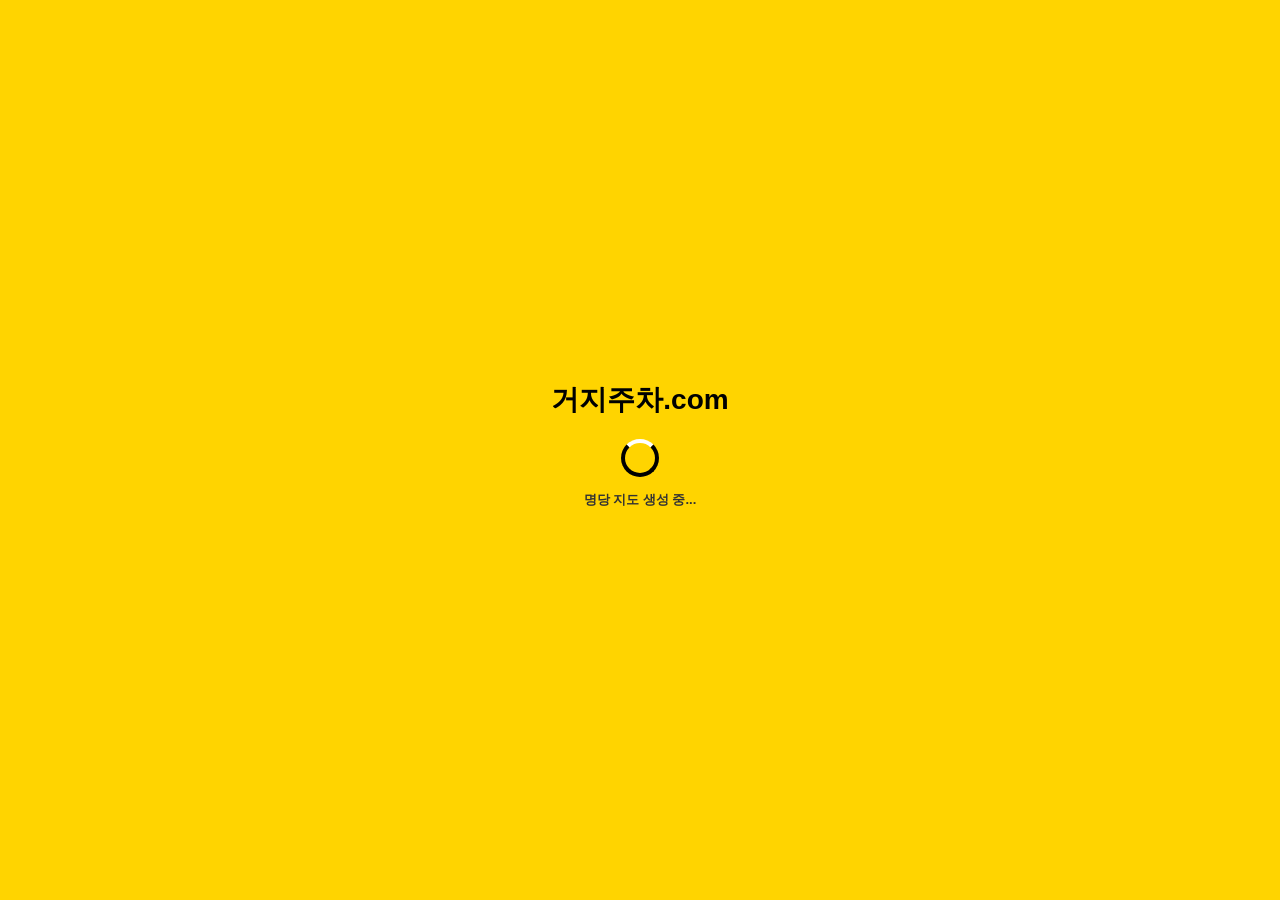
<file: index.html>
<!DOCTYPE html>
<html lang="ko">
<head>
    <meta charset="UTF-8">
    <meta name="viewport" content="width=device-width, initial-scale=1.0, maximum-scale=1.0, user-scalable=no">
    <meta name="naver-site-verification" content="2909e8aab4ebd81dffad761898bcf9954d5b78a1" />
    <meta name="description" content="주차비 0원에 도전하는 운전자를 위한 지도 기반 서비스로 전국 무료 및 저렴한 공영 주차장 정보를 실시간으로 공유합니다.">
    <meta property="og:locale" content="ko_KR">
    <meta property="og:type" content="website"> 
    <meta property="og:site_name" content="거지주차">
    <meta property="og:title" content="거지주차: 주머니 얄팍한 운전자를 위한 알짜 주차 정보">
    <meta property="og:description" content="세상에서 가장 아까운 주차비를 아끼는 비결!">
    <meta property="og:image" content="https://xn--v69aj55c1qa70f.com/poorparking.jpg">
    <meta property="og:url" content="https://xn--v69aj55c1qa70f.com/">
    <title>거지주차</title>
    <!-- [수정 2026-05-18] 파비콘 교체 — 인라인 SVG → /favicon.ico (네이버 검색 결과 노출용).
         네이버/구글 봇은 도메인 루트의 /favicon.ico를 우선 탐지하므로 절대 경로로 명시.
         legacy 브라우저 호환을 위해 'shortcut icon'도 함께 선언.
         캐시 갱신 유도를 위해 ?v=2026-05-18 쿼리스트링 부착(파비콘은 캐시가 매우 끈질김). -->
    <link rel="icon" type="image/x-icon" href="/favicon.ico?v=2026-05-18">
    <link rel="shortcut icon" type="image/x-icon" href="/favicon.ico?v=2026-05-18">
    <link rel="apple-touch-icon" href="/favicon.ico?v=2026-05-18">
    <link rel="stylesheet" href="style.css">
    <!-- [수정 2026-04-25] panorama 서브모듈 추가 — 미니맵에서 거리뷰 폴백을 띄우기 위해 필요 -->
    <script src="https://openapi.map.naver.com/openapi/v3/maps.js?ncpKeyId=0j4jrp2z8y&submodules=geocoder,panorama"></script>
</head>
<body style="background-color: #FFD400; margin: 0; padding: 0;">

    <!-- [수정] saving-modal: 인라인 display:flex 제거 → toggleLoading()이 hidden 클래스로만 제어 -->
    <div id="saving-modal" class="hidden" style="position:fixed; top:0; left:0; width:100%; height:100%; background:rgba(0,0,0,0.8); z-index:9999; flex-direction:column; align-items:center; justify-content:center; color:#fff;">
        <div class="loader"></div>
        <p id="loading-msg" style="margin-top:20px; font-weight:bold; font-size:18px;">데이터 처리 중...</p>
    </div>

    <div id="loading-screen">
        <div class="loader-content">
            <h1>거지주차.com</h1>
            <div class="loader"></div>
            <p>내 주변 명당 찾는 중...</p>
        </div>
    </div>

    <div id="board-page" class="hidden">
        <div class="board-container">
            <div class="board-header">
                <h2>💬 수다방</h2>
                <button onclick="closeBoard()" class="back-btn">← 지도로 돌아가기</button>
            </div>
            <div id="board-content"></div>
            <button id="write-btn" onclick="showWriteForm()">+ 글쓰기</button>
        </div>
    </div>

    <!-- [신규 - 단계 3] 랭킹 페이지 -->
    <div id="ranking-page" class="hidden">
        <div class="ranking-container">
            <div class="ranking-header">
                <h2>🏆 랭킹</h2>
                <button onclick="closeRanking()" class="back-btn">← 지도로 돌아가기</button>
            </div>
            <div id="ranking-content"></div>
        </div>
    </div>

    <div id="header-bar">
        <h1>거지주차.com</h1>
        <div class="by-line">by 쌍칼(alfiejeong@gmail.com)</div>
    </div>

    <div id="map"></div>

    <!-- [신규 2026-04-20] 좌측 상단 위젯 — 현재 위치 기준 가까운 주차 5곳 -->
    <div id="nearby-widget" class="map-widget map-widget-left-top hidden">
        <div class="map-widget-header" onclick="toggleWidget('nearby-widget')">
            <span>📍 가까운 주차</span>
            <span class="map-widget-chevron">▾</span>
        </div>
        <div id="nearby-list" class="map-widget-body"></div>
    </div>

    <!-- [재배치 2026-04-20] 좌측 하단으로 이동 — 최근 수다방 5개 (우측은 광고 영역으로 할당) -->
    <div id="recent-board-widget" class="map-widget map-widget-left-bottom hidden">
        <div class="map-widget-header" onclick="toggleWidget('recent-board-widget')">
            <span>💬 최근 수다</span>
            <span class="map-widget-chevron">▾</span>
        </div>
        <div id="recent-board-list" class="map-widget-body"></div>
    </div>

    <!-- [신규 2026-04-21] 우측 상단 마커 범례 — 노란=제보, 파란=서울시. 광고 위젯을 아래로 밀어냄. -->
    <div id="legend-widget" class="map-widget map-widget-right-top hidden">
        <div class="map-widget-header" onclick="toggleWidget('legend-widget')">
            <span>🗺️ 마커 안내</span>
            <span class="map-widget-chevron">▾</span>
        </div>
        <div class="map-widget-body legend-body">
            <div class="legend-row">
                <div class="legend-swatch legend-swatch-user">
                    <span class="legend-swatch-text">주차</span>
                </div>
                <div class="legend-text">이용자 제보</div>
            </div>
            <div class="legend-row">
                <div class="legend-swatch legend-swatch-seoul">
                    <span class="legend-swatch-text">주차</span>
                </div>
                <div class="legend-text">서울시 데이터</div>
            </div>
        </div>
    </div>

    <!-- [신규 2026-04-20] 우측 광고 영역 — 애드센스 투입 전 환영 문구 플레이스홀더 -->
    <div id="ad-widget" class="map-widget map-widget-right hidden ad-slot">
        <div class="map-widget-header ad-header" onclick="toggleWidget('ad-widget')">
            <span>✨ 안내</span>
            <span class="map-widget-chevron">▾</span>
        </div>
        <div class="map-widget-body ad-body">
            <div class="ad-placeholder">
                <div class="ad-welcome-title">거지주차에 오신 것을<br>환영합니다</div>
                <div class="ad-welcome-sub">오늘도 안전운전<br>짠내운전 🚗💨</div>
                <div class="ad-placeholder-tag">Ad</div>
            </div>
        </div>
    </div>

    <div id="floating-menu">
        <button onclick="moveToMyLoc()" class="f-btn">📍 내위치</button>
        <button onclick="openModal()" class="f-btn primary">📢 제보하기</button>
        <button id="board-toggle-btn" onclick="openBoard()" class="f-btn">💬 수다방</button>
        <button onclick="openRanking()" class="f-btn">🏆 랭킹</button>
    </div>

    <div id="modal" class="hidden">
        <div class="modal-content">
            <h3>📍 주차 명당 제보</h3>
            <p id="addr-text">지도를 클릭해 위치를 잡으세요</p>
            <div style="display: flex; gap: 5px; margin-bottom: 8px;">
                <input type="text" id="nick" placeholder="닉네임" style="flex: 1.5;">
                <input type="password" id="p-pw" placeholder="비번(고정)" style="flex: 1;">
            </div>
            <input type="text" id="pname" placeholder="장소명">
            <select id="ptype">
                <option value="상시 무료">상시 무료</option>
                <option value="밤샘 무료(야간)">밤샘 무료(야간)</option>
                <option value="주말·공휴일 무료">주말·공휴일 무료</option>
                <option value="조건부 무료">조건부 무료</option>
                <option value="회차 무료">회차 무료</option>
            </select>
            <textarea id="pdesc" placeholder="상세내용(주차 꿀팁 등)을 입력하세요"></textarea>
            <!-- [신규 2026-04-20] 주차장 사진 업로드 (파일 또는 URL). 없으면 기본 'P' 이미지가 자동 적용됨 -->
            <input type="file" id="p-file" accept="image/*">
            <input type="text" id="p-img-url" placeholder="또는 이미지 URL (선택)">
            <div style="font-size:11px; color:#888; margin:-2px 0 8px;">※ 파일이 있으면 URL은 무시됩니다. 사진이 없으면 기본 이미지가 표시돼요.</div>
            <div class="modal-btns">
                <button onclick="submitReport()" class="btn-save">정보 저장</button>
                <button onclick="closeModal()" class="btn-cancel">닫기</button>
            </div>
        </div>
    </div>

    <!-- [신규 2026-04-20] 첫 진입 공지 모달 — 하루 한 번만 표시 (localStorage) -->
    <!-- [수정 2026-04-25] 콘텐츠는 서버(notices 시트)에서 동적 로드. 운영자(쌍칼)가 sky.html에서 등록/삭제. -->
    <div id="notice-modal" class="hidden">
        <div class="notice-content">
            <div class="notice-header">
                <h3 id="notice-modal-title">🚗 거지주차 공지</h3>
            </div>
            <div class="notice-body" id="notice-modal-body">
                <!-- 동적 로드: script.js의 renderNoticesModal()이 채움 -->
                <p style="color:#999; text-align:center;">공지를 불러오는 중...</p>
            </div>
            <div class="notice-footer">
                <label class="notice-dismiss-label">
                    <input type="checkbox" id="notice-dismiss-today">
                    <span>오늘은 더 이상 보지 말기</span>
                </label>
                <button onclick="closeNotice()" class="notice-close-btn">닫기</button>
            </div>
        </div>
    </div>

    <!-- [신규 2026-04-20] 모바일 전용 하단 와이드 안내 배너 — PC에서는 CSS로 숨김 (사이드 #ad-widget이 담당)
         [수정 2026-04-20] 'Ad' 태그 제거 — 현재는 안내 문구만 표시 -->
    <div id="mobile-ad-banner">
        <div class="mab-text">
            <div class="mab-title">✨ 거지주차에 오신 것을 환영합니다</div>
            <div class="mab-sub">오늘도 안전운전 · 짠내운전 🚗💨</div>
        </div>
    </div>

    <!-- [제거 2026-04-25] 방문자 수 위젯을 sky.html(어드민)로 이전.
         메인 화면에서는 더 이상 표시하지 않으며, +1 집계만 백그라운드로 유지된다. -->

    <script src="script.js"></script>
</body>
</html>
</file>
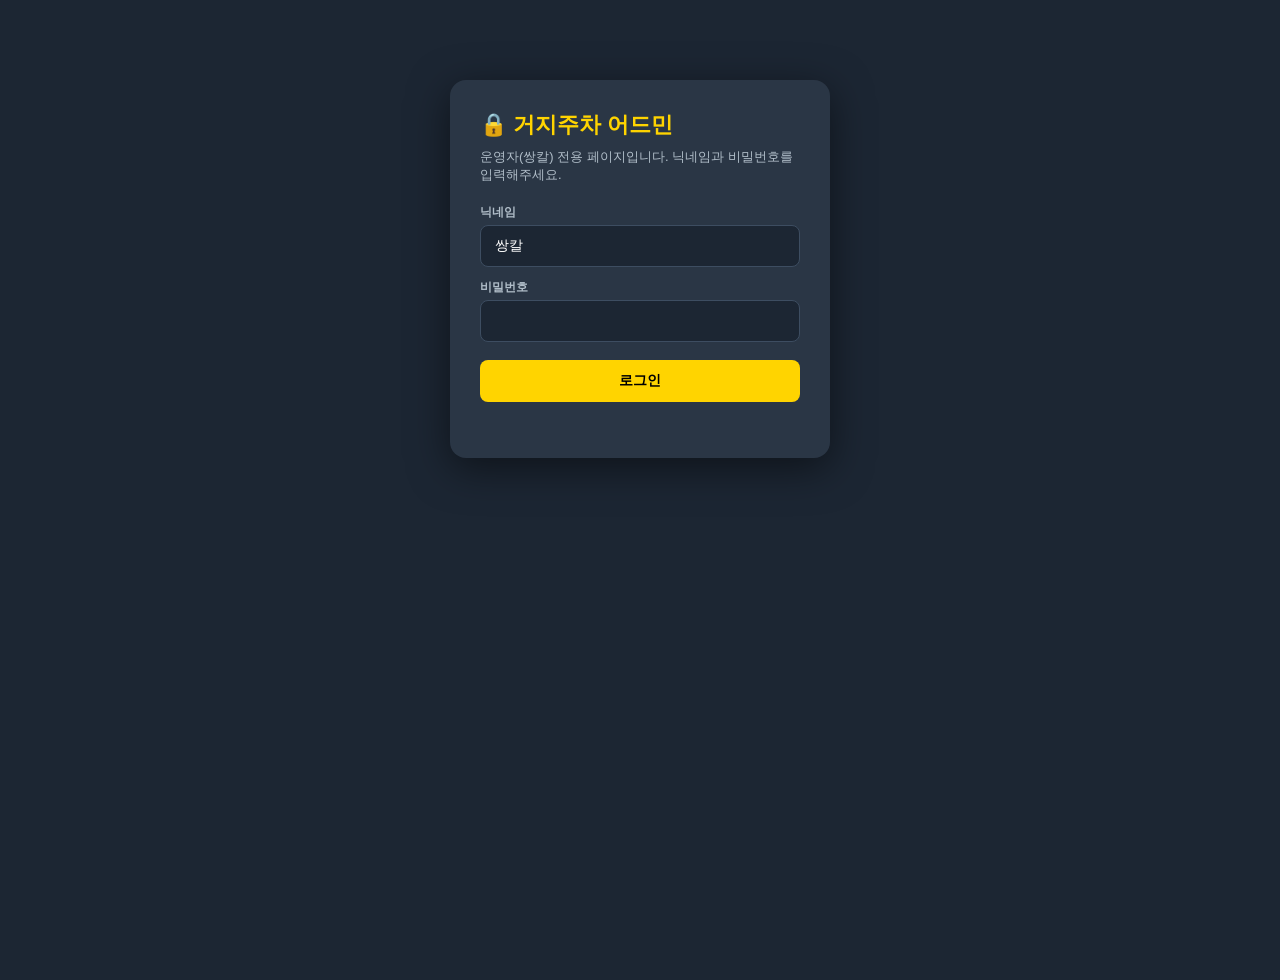
<file: sky.html>
<!DOCTYPE html>
<html lang="ko">
<head>
    <meta charset="UTF-8">
    <meta name="viewport" content="width=device-width, initial-scale=1.0">
    <meta name="robots" content="noindex, nofollow">
    <title>거지주차 · 운영자 어드민</title>
    <style>
        * { box-sizing: border-box; }
        body {
            margin: 0; padding: 0;
            font-family: 'Apple SD Gothic Neo', 'Malgun Gothic', sans-serif;
            background: #1c2633; color: #f5f5f5; min-height: 100vh;
        }
        header {
            background: #FFD400; color: #000; padding: 18px 24px;
            display: flex; justify-content: space-between; align-items: center;
            box-shadow: 0 2px 10px rgba(0,0,0,0.4);
        }
        header h1 { margin: 0; font-size: 20px; font-weight: 900; }
        header .who { font-size: 12px; font-weight: bold; }
        header .logout {
            background: #1c2633; color: #FFD400;
            border: 0; padding: 6px 14px; border-radius: 8px;
            font-weight: bold; cursor: pointer; font-size: 12px;
        }

        main { max-width: 800px; margin: 30px auto; padding: 0 20px; }

        /* ----- 로그인 ----- */
        #login-screen {
            max-width: 380px; margin: 80px auto; padding: 30px;
            background: #2a3645; border-radius: 16px;
            box-shadow: 0 10px 40px rgba(0,0,0,0.5);
        }
        #login-screen h2 { margin: 0 0 8px; font-size: 22px; color: #FFD400; }
        #login-screen p { margin: 0 0 20px; font-size: 13px; color: #b0bdc8; }
        #login-screen label { display: block; font-size: 12px; color: #b0bdc8; margin: 12px 0 4px; font-weight: bold; }
        #login-screen input {
            width: 100%; padding: 12px 14px; font-size: 14px;
            border: 1px solid #3d4d61; background: #1c2633; color: #fff;
            border-radius: 8px; outline: none;
        }
        #login-screen input:focus { border-color: #FFD400; }
        #login-screen button {
            width: 100%; margin-top: 18px; padding: 12px;
            background: #FFD400; color: #000; border: 0; border-radius: 8px;
            font-weight: 900; font-size: 14px; cursor: pointer;
        }
        #login-error { color: #ff6b6b; font-size: 12px; margin-top: 10px; min-height: 16px; }

        /* ----- 어드민 본문 ----- */
        .panel {
            background: #2a3645; border-radius: 16px; padding: 22px;
            margin-bottom: 22px; box-shadow: 0 6px 20px rgba(0,0,0,0.3);
        }
        .panel h2 { margin: 0 0 14px; font-size: 17px; color: #FFD400; }
        .panel .subtitle { margin: -8px 0 18px; font-size: 12px; color: #94a3b8; }

        label.field { display: block; font-size: 12px; color: #b0bdc8; margin: 10px 0 4px; font-weight: bold; }
        input.field, textarea.field {
            width: 100%; padding: 10px 12px;
            border: 1px solid #3d4d61; background: #1c2633; color: #fff;
            border-radius: 8px; font-family: inherit; font-size: 14px; outline: none;
        }
        textarea.field { min-height: 120px; resize: vertical; line-height: 1.6; }
        input.field:focus, textarea.field:focus { border-color: #FFD400; }

        button.primary {
            background: #FFD400; color: #000;
            padding: 11px 22px; border: 0; border-radius: 8px;
            font-weight: 900; cursor: pointer; margin-top: 12px;
        }
        button.danger {
            background: #ff5252; color: #fff;
            padding: 6px 14px; border: 0; border-radius: 6px;
            font-size: 12px; font-weight: bold; cursor: pointer;
        }
        button.toggle {
            background: #3d4d61; color: #fff;
            padding: 6px 14px; border: 0; border-radius: 6px;
            font-size: 12px; font-weight: bold; cursor: pointer; margin-right: 6px;
        }
        button.toggle.on { background: #4caf50; }
        button.toggle.off { background: #757575; }

        .notice-row {
            background: #1c2633; border: 1px solid #3d4d61;
            padding: 14px; border-radius: 10px; margin-bottom: 10px;
        }
        .notice-row.inactive { opacity: 0.55; }
        .notice-row .nr-head {
            display: flex; justify-content: space-between; align-items: center;
            gap: 10px; flex-wrap: wrap; margin-bottom: 6px;
        }
        .notice-row h3 { margin: 0; font-size: 14px; color: #fff; }
        .notice-row .nr-meta { font-size: 11px; color: #94a3b8; margin-bottom: 8px; }
        .notice-row .nr-body { font-size: 13px; color: #d0d8e2; white-space: pre-wrap; line-height: 1.6; }
        .notice-row .nr-actions { display: flex; gap: 6px; flex-shrink: 0; }

        .empty { color: #94a3b8; text-align: center; padding: 30px 0; font-size: 13px; }

        /* [신규 2026-04-25] 방문자 통계 카드 */
        .visitor-stat-grid {
            display: grid; grid-template-columns: 1fr 1fr; gap: 14px;
        }
        .visitor-stat-card {
            background: #1c2633; border: 1px solid #3d4d61;
            border-radius: 12px; padding: 18px 14px; text-align: center;
        }
        .visitor-stat-card .vs-label {
            font-size: 11px; color: #94a3b8; font-weight: bold;
            letter-spacing: 0.5px; margin-bottom: 6px;
        }
        .visitor-stat-card .vs-num {
            font-size: 28px; color: #FFD400; font-weight: 900;
            font-variant-numeric: tabular-nums;
        }

        #toast {
            position: fixed; top: 80px; right: 24px;
            background: #1c2633; color: #FFD400; border: 1px solid #FFD400;
            padding: 12px 18px; border-radius: 10px;
            font-weight: bold; font-size: 13px;
            opacity: 0; transition: opacity 0.3s; pointer-events: none;
            z-index: 999;
        }
        #toast.show { opacity: 1; }
        #toast.error { color: #ff6b6b; border-color: #ff6b6b; }

        .hidden { display: none !important; }

        @media (max-width: 600px) {
            header { padding: 14px 16px; }
            header h1 { font-size: 16px; }
            main { padding: 0 14px; margin-top: 18px; }
            .panel { padding: 16px; }
            #login-screen { margin: 40px 16px; padding: 22px; }
        }
    </style>
</head>
<body>

<!-- 로그인 화면 -->
<div id="login-screen">
    <h2>🔒 거지주차 어드민</h2>
    <p>운영자(쌍칼) 전용 페이지입니다. 닉네임과 비밀번호를 입력해주세요.</p>
    <label>닉네임</label>
    <input type="text" id="login-nick" autocomplete="username" value="쌍칼">
    <label>비밀번호</label>
    <input type="password" id="login-pw" autocomplete="current-password">
    <button onclick="adminLogin()">로그인</button>
    <div id="login-error"></div>
</div>

<!-- 어드민 본문 -->
<div id="admin-screen" class="hidden">
    <header>
        <h1>거지주차 어드민</h1>
        <div>
            <span class="who" id="who-label"></span>
            <button class="logout" onclick="adminLogout()">로그아웃</button>
        </div>
    </header>
    <main>
        <div class="panel">
            <h2>📢 공지사항 등록</h2>
            <p class="subtitle">활성 공지는 사이트 첫 진입 시 모달로 노출됩니다 (사용자가 "오늘 보지 않기" 체크 가능).</p>
            <label class="field">제목</label>
            <input type="text" id="new-notice-title" class="field" placeholder="예: 5월 1일 시스템 점검 안내">
            <label class="field">본문</label>
            <textarea id="new-notice-content" class="field" placeholder="공지 내용을 입력하세요. 줄바꿈은 그대로 유지됩니다."></textarea>
            <button class="primary" onclick="addNotice()">공지 등록</button>
        </div>

        <div class="panel">
            <h2>📋 등록된 공지</h2>
            <p class="subtitle">활성 토글로 노출 여부를 즉시 변경할 수 있어요. 삭제는 영구 삭제입니다.</p>
            <div id="notice-list">
                <div class="empty">공지를 불러오는 중...</div>
            </div>
        </div>

        <!-- [신규 2026-04-25] 방문자 통계 패널 — 메인 화면에서 빼고 여기로 이전 -->
        <div class="panel">
            <h2>👣 방문자 통계</h2>
            <p class="subtitle">실시간 누적 집계입니다. 사용자별 중복 방문은 세션당 1회만 카운트됩니다.</p>
            <div class="visitor-stat-grid">
                <div class="visitor-stat-card">
                    <div class="vs-label">오늘 (TODAY)</div>
                    <div class="vs-num" id="vs-today">—</div>
                </div>
                <div class="visitor-stat-card">
                    <div class="vs-label">전체 누적</div>
                    <div class="vs-num" id="vs-total">—</div>
                </div>
            </div>
            <button class="primary" onclick="refreshVisitorStats()" style="margin-top:14px;">새로고침</button>
            <div id="vs-error" style="color:#ff6b6b; font-size:12px; margin-top:8px; min-height:14px;"></div>
        </div>
    </main>
</div>

<div id="toast"></div>

<script>
const SCRIPT_URL = "https://script.google.com/macros/s/AKfycbylAJsosBTabreDxZx7FatAJh4ly48aM312uNfj22D9p66ELdCzUozlRyl1xy0P4RcU/exec";

// 운영자 닉네임 (서버측과 동일해야 함)
const OPERATOR_NICK = "쌍칼";

// 세션 메모리에만 저장 (탭 닫으면 자동 로그아웃)
let adminUser = "";
let adminPw = "";

function showToast(msg, isError) {
    const t = document.getElementById('toast');
    t.innerText = msg;
    t.className = 'show' + (isError ? ' error' : '');
    setTimeout(() => { t.className = ''; }, 2200);
}

function escapeHtml(s) {
    return String(s || '')
        .replace(/&/g, '&amp;').replace(/</g, '&lt;').replace(/>/g, '&gt;')
        .replace(/"/g, '&quot;').replace(/'/g, '&#39;');
}

async function adminLogin() {
    const nick = document.getElementById('login-nick').value.trim();
    const pw = document.getElementById('login-pw').value;
    const errEl = document.getElementById('login-error');
    errEl.innerText = '';

    if (nick !== OPERATOR_NICK) {
        errEl.innerText = "운영자(쌍칼) 계정만 로그인할 수 있습니다.";
        return;
    }
    if (!pw) {
        errEl.innerText = "비밀번호를 입력해주세요.";
        return;
    }

    // 권한 검증 — get_all_notices를 호출해 200(또는 OK)을 받으면 통과
    try {
        const q = new URLSearchParams({ type: "get_all_notices", user: nick, pw: pw, t: Date.now() });
        const res = await fetch(`${SCRIPT_URL}?${q.toString()}`);
        const data = await res.json();
        if (data && data.res === "error") {
            errEl.innerText = data.msg || "로그인 실패";
            return;
        }
        if (!Array.isArray(data)) {
            errEl.innerText = "응답 형식 오류";
            return;
        }
        // 통과
        adminUser = nick;
        adminPw = pw;
        document.getElementById('login-screen').classList.add('hidden');
        document.getElementById('admin-screen').classList.remove('hidden');
        document.getElementById('who-label').innerText = `${nick} 님`;
        renderNoticeList(data);
        // [신규 2026-04-25] 로그인 직후 방문자 통계도 즉시 로드
        refreshVisitorStats();
    } catch (e) {
        errEl.innerText = "네트워크 오류 — 잠시 후 다시 시도해주세요.";
    }
}

// [신규 2026-04-25] 방문자 통계 — inc 없이 조회만 (어드민이 새로고침해도 카운트 안 늘어남)
async function refreshVisitorStats() {
    const todayEl = document.getElementById('vs-today');
    const totalEl = document.getElementById('vs-total');
    const errEl = document.getElementById('vs-error');
    if (!todayEl || !totalEl) return;
    errEl.innerText = '';
    todayEl.innerText = '...';
    totalEl.innerText = '...';
    try {
        const res = await fetch(`${SCRIPT_URL}?type=visitor_count&t=${Date.now()}`);
        const data = await res.json();
        if (data && typeof data.total === 'number') {
            totalEl.innerText = data.total.toLocaleString('ko-KR');
            todayEl.innerText = (typeof data.today === 'number')
                ? data.today.toLocaleString('ko-KR') : '—';
        } else {
            errEl.innerText = "응답 형식 오류";
            todayEl.innerText = '—'; totalEl.innerText = '—';
        }
    } catch (e) {
        errEl.innerText = "네트워크 오류";
        todayEl.innerText = '—'; totalEl.innerText = '—';
    }
}

function adminLogout() {
    adminUser = ""; adminPw = "";
    document.getElementById('admin-screen').classList.add('hidden');
    document.getElementById('login-screen').classList.remove('hidden');
    document.getElementById('login-pw').value = '';
}

async function fetchNotices() {
    const q = new URLSearchParams({ type: "get_all_notices", user: adminUser, pw: adminPw, t: Date.now() });
    const res = await fetch(`${SCRIPT_URL}?${q.toString()}`);
    const data = await res.json();
    if (Array.isArray(data)) renderNoticeList(data);
}

function renderNoticeList(list) {
    const wrap = document.getElementById('notice-list');
    if (!list || list.length === 0) {
        wrap.innerHTML = '<div class="empty">아직 등록된 공지가 없어요. 위에서 새 공지를 등록해보세요.</div>';
        return;
    }
    wrap.innerHTML = list.map(n => {
        const idEsc = String(n.id).replace(/'/g, "\\'");
        return `
        <div class="notice-row ${n.active ? '' : 'inactive'}">
            <div class="nr-head">
                <h3>${escapeHtml(n.title)}</h3>
                <div class="nr-actions">
                    <button class="toggle ${n.active ? 'on' : 'off'}" onclick="toggleNotice('${idEsc}')">${n.active ? '활성' : '비활성'}</button>
                    <button class="danger" onclick="deleteNotice('${idEsc}')">삭제</button>
                </div>
            </div>
            <div class="nr-meta">${escapeHtml(n.author)} · ${new Date(n.date).toLocaleString()}</div>
            <div class="nr-body">${escapeHtml(n.content)}</div>
        </div>`;
    }).join('');
}

async function addNotice() {
    const title = document.getElementById('new-notice-title').value.trim();
    const content = document.getElementById('new-notice-content').value.trim();
    if (!title || !content) { showToast("제목과 본문을 입력해주세요.", true); return; }
    try {
        const q = new URLSearchParams({ type: "add_notice", user: adminUser, pw: adminPw, title: title, content: content });
        const res = await fetch(`${SCRIPT_URL}?${q.toString()}`);
        const r = await res.json();
        if (r.res === "ok") {
            document.getElementById('new-notice-title').value = '';
            document.getElementById('new-notice-content').value = '';
            showToast("공지가 등록되었습니다 ✅");
            fetchNotices();
        } else {
            showToast("실패: " + (r.msg || ''), true);
        }
    } catch (e) { showToast("네트워크 오류", true); }
}

async function deleteNotice(id) {
    if (!confirm("이 공지를 정말 삭제할까요? (복구 불가)")) return;
    try {
        const q = new URLSearchParams({ type: "delete_notice", user: adminUser, pw: adminPw, id: id });
        const res = await fetch(`${SCRIPT_URL}?${q.toString()}`);
        const r = await res.json();
        if (r.res === "ok") { showToast("삭제되었습니다."); fetchNotices(); }
        else showToast("실패: " + (r.msg || ''), true);
    } catch (e) { showToast("네트워크 오류", true); }
}

async function toggleNotice(id) {
    try {
        const q = new URLSearchParams({ type: "toggle_notice", user: adminUser, pw: adminPw, id: id });
        const res = await fetch(`${SCRIPT_URL}?${q.toString()}`);
        const r = await res.json();
        if (r.res === "ok") { showToast(r.active ? "활성화 ✅" : "비활성화 ⛔"); fetchNotices(); }
        else showToast("실패: " + (r.msg || ''), true);
    } catch (e) { showToast("네트워크 오류", true); }
}

// Enter 키로 로그인 가능
document.getElementById('login-pw').addEventListener('keydown', (e) => {
    if (e.key === 'Enter') adminLogin();
});
</script>

</body>
</html>
</file>
<file: style.css>
body, html { margin: 0; padding: 0; height: 100%; overflow: hidden; font-family: sans-serif; }

/* 로딩 화면 스타일 */
#loading-screen {
    position: fixed; top: 0; left: 0; width: 100%; height: 100%;
    background: #FFD400; z-index: 5000;
    display: flex; align-items: center; justify-content: center;
    transition: opacity 0.5s ease;
}
.loader-content { text-align: center; animation: fadeIn 0.5s ease-out; }
@keyframes fadeIn { from { opacity: 0; transform: translateY(10px); } to { opacity: 1; transform: translateY(0); } }
#loading-screen h1 { font-size: 28px; color: #000; font-weight: 900; margin: 0 0 20px 0; }
#loading-screen p { font-size: 13px; color: #333; font-weight: bold; margin: 10px 0; }

.loader {
    display: inline-block; width: 30px; height: 30px;
    border: 4px solid #000; border-top: 4px solid #fff;
    border-radius: 50%; animation: spin 1s linear infinite;
}
@keyframes spin { 0% { transform: rotate(0deg); } 100% { transform: rotate(360deg); } }

/* 상단 타이틀 바 */
#header-bar {
    position: fixed; top: 0; width: 100%; height: 60px; background: #FFD400;
    display: flex; flex-direction: column; align-items: center; justify-content: center;
    z-index: 2000; box-shadow: 0 2px 10px rgba(0,0,0,0.2);
}
#header-bar h1 { margin: 0; font-size: 22px; color: #000; font-weight: 900; }
.by-line { font-size: 10px; color: #333; font-weight: bold; }

/* 지도 영역 */
#map { width: 100%; height: 100vh; padding-top: 60px; box-sizing: border-box; background: #FFD400; }

/* 하단 플로팅 메뉴 */
#floating-menu {
    position: fixed; bottom: 30px; left: 50%; transform: translateX(-50%);
    width: 90%; max-width: 400px; display: flex; justify-content: space-between; gap: 8px; z-index: 1000;
}
.f-btn {
    flex: 1; padding: 12px 0; border-radius: 30px; border: 2px solid #000;
    background: #fff; font-size: 12px; font-weight: bold; cursor: pointer; box-shadow: 0 4px 10px rgba(0,0,0,0.2);
}
.f-btn.primary { background: #FFD400; }

/* 마커 스타일 — 구형(레거시) 유지 */
.label-saved { background: #fff; border: 2px solid #FFD400; padding: 5px 12px; border-radius: 20px; font-size: 11px; font-weight: bold; white-space: nowrap; }
.report-marker { width: 24px; height: 24px; background: #FFD400; border: 2px solid #000; border-radius: 50% 50% 0 50%; transform: rotate(45deg); animation: dropIn 0.3s ease-out; }
@keyframes dropIn { from { transform: translateY(-30px) rotate(45deg); opacity: 0; } to { transform: translateY(0) rotate(45deg); opacity: 1; } }

/* =================================================== */
/* [리뉴얼 2026-04-20] 지도 마커 리디자인                    */
/*   - 일반 마커: 역물방울(pin) + 노란 테두리 + 다크네이비     */
/*   - 단속 마커: 고슴도치(스파이키) 테두리 + 🚨 + "단속"      */
/*   - 공통: 위에서 떨어지는 드롭 애니메이션                   */
/* =================================================== */

/* 공통 드롭 애니메이션 */
.gj-marker-drop {
    animation: gjMarkerDrop 0.55s cubic-bezier(0.34, 1.56, 0.64, 1) both;
    transform-origin: center bottom;
    will-change: transform;
}
@keyframes gjMarkerDrop {
    0%   { transform: translateY(-220px) scale(0.35); opacity: 0; }
    55%  { transform: translateY(8px) scale(1.08);    opacity: 1; }
    72%  { transform: translateY(-4px) scale(0.97); }
    88%  { transform: translateY(2px)  scale(1.01); }
    100% { transform: translateY(0)    scale(1);     opacity: 1; }
}

/* [수정 v2 2026-04-20] 일반 마커 — SVG 핀 제거, 라벨만 중앙 정렬 */
.gj-pin-marker {
    display: flex;
    justify-content: center;
    align-items: center;
    pointer-events: auto;
    min-width: 60px;
    height: 18px;
}
.gj-pin-svg {
    filter: drop-shadow(0 2px 3px rgba(0, 0, 0, 0.35));
    display: block;
}
.gj-pin-label {
    background: #fff;
    color: #1c2633;
    border: 1.5px solid #FFD400;
    padding: 2px 8px;
    border-radius: 10px;
    font-size: 10px;
    font-weight: bold;
    white-space: nowrap;
    box-shadow: 0 1px 3px rgba(0, 0, 0, 0.18);
    max-width: 140px;
    overflow: hidden;
    text-overflow: ellipsis;
    position: relative;
    z-index: 2;
    line-height: 1.2;
}
/* [신규 2026-04-20] 서울시 공공데이터 라벨 변형 — 파란 테두리 + 연한 파란 배경 */
.gj-pin-label-city {
    border-color: #1877ec;
    background: #eef5ff;
    color: #0c4ea8;
}

/* [신규 2026-04-20] 모바일 하단 광고 배너 — 기본 숨김, 모바일 미디어쿼리에서만 활성화 */
#mobile-ad-banner {
    display: none;
}

/* [신규 2026-04-20] 마커 클러스터 배지 — 같은 셀에 몰린 마커들을 숫자로 요약 */
.gj-cluster-badge {
    background: #1c2633;
    color: #FFD400;
    border: 2px solid #FFD400;
    border-radius: 14px;
    padding: 4px 12px;
    font-size: 11px;
    font-weight: 800;
    white-space: nowrap;
    box-shadow: 0 2px 6px rgba(0, 0, 0, 0.35);
    line-height: 1.2;
    cursor: pointer;
    transition: transform 0.15s ease;
}
.gj-cluster-badge b {
    color: #fff;
    font-size: 13px;
    margin-left: 3px;
}
.gj-cluster-badge:hover {
    transform: scale(1.06);
}
.gj-cluster-seoul {
    background: #0c4ea8;
    color: #fff;
    border-color: #1877ec;
}
.gj-cluster-seoul b {
    color: #FFD400;
}
.gj-cluster-cd {
    background: #d32f2f;
    color: #fff;
    border-color: #ffb300;
    animation: gjClusterCdPulse 0.9s ease-in-out infinite;
}
.gj-cluster-cd b {
    color: #fff;
}
@keyframes gjClusterCdPulse {
    0%, 100% { box-shadow: 0 2px 6px rgba(0, 0, 0, 0.35), 0 0 0 0 rgba(211, 47, 47, 0.5); }
    50%      { box-shadow: 0 2px 6px rgba(0, 0, 0, 0.35), 0 0 0 8px rgba(211, 47, 47, 0); }
}

/* [신규 2026-04-20] PC(≥768px) — 라벨 크기 업: 지도 시인성 우선 */
@media (min-width: 768px) {
    .gj-pin-label {
        font-size: 13px;
        padding: 4px 12px;
        border-width: 2px;
        border-radius: 13px;
        max-width: 200px;
    }
    .gj-pin-marker {
        min-width: 80px;
        height: 26px;
    }
    .gj-cluster-badge {
        font-size: 13px;
        padding: 6px 16px;
        border-radius: 18px;
    }
    .gj-cluster-badge b {
        font-size: 16px;
    }
}

/* 단속 마커 — 고슴도치 스파이키 배경 + 🚨 단속
   [수정 2026-04-20] gjMarkerDrop 제거 (클러스터 재계산 시 반복 재생되어 피로). gjCrackdownPulse(주의 강조)는 유지. */
.gj-crackdown-marker {
    position: relative;
    width: 62px;
    height: 62px;
    animation: gjCrackdownPulse 1.1s ease-in-out infinite;
    transform-origin: center bottom;
    filter: drop-shadow(0 2px 5px rgba(255, 59, 48, 0.55));
}
.gj-spiky-bg {
    position: absolute;
    inset: 0;
    background: radial-gradient(circle at center, #ff7a59 0%, #ff3b30 55%, #b8221a 100%);
    clip-path: polygon(
        50% 0%, 58% 11%, 70% 2%, 72% 18%, 87% 13%, 82% 27%, 97% 28%,
        88% 40%, 100% 50%, 88% 60%, 97% 72%, 82% 73%, 87% 87%, 72% 82%,
        70% 98%, 58% 89%, 50% 100%, 42% 89%, 30% 98%, 28% 82%, 13% 87%,
        18% 73%, 3% 72%, 12% 60%, 0% 50%, 12% 40%, 3% 28%, 18% 27%,
        13% 13%, 28% 18%, 30% 2%, 42% 11%
    );
}
.gj-spiky-text {
    position: absolute;
    inset: 0;
    display: flex;
    flex-direction: column;
    align-items: center;
    justify-content: center;
    color: #fff;
    font-weight: 900;
    line-height: 1.05;
    text-shadow: 0 1px 2px rgba(0, 0, 0, 0.55);
    letter-spacing: -0.3px;
    font-size: 12px;
}
.gj-spiky-text .siren { font-size: 15px; }
.gj-spiky-text .danso { font-size: 13px; margin-top: 1px; }
@keyframes gjCrackdownPulse {
    0%, 100% { transform: scale(1)    rotate(0deg); }
    25%      { transform: scale(1.08) rotate(-4deg); }
    50%      { transform: scale(1.12) rotate(0deg); }
    75%      { transform: scale(1.08) rotate(4deg); }
}

/* =================================================== */
/* [신규 2026-04-20] Pick 마커 — 사용자가 위치를 찍을 때 표시        */
/*   - 일반 마커(노란 핀)와 확실히 차별화: 빨간 타겟 크로스헤어      */
/*   - 초기: 위에서 떨어지는 드롭 + 이후 계속 위아래 바운스          */
/*   - "여기!" 말풍선 라벨 + 확산 펄스 링으로 시선 집중               */
/* =================================================== */
.gj-pick-marker {
    position: relative;
    display: flex;
    flex-direction: column;
    align-items: center;
    pointer-events: auto;
    min-width: 40px;
    /* 드롭인 이후 계속 바운스: delay로 드롭 완료 후 바운스 시작 */
    animation: gjPickBob 1.3s ease-in-out 0.6s infinite;
    transform-origin: center bottom;
    will-change: transform;
}
/* 드롭인: 초기 한 번만 실행 (both로 종료 상태 유지) */
.gj-pick-drop {
    animation: gjPickDrop 0.6s cubic-bezier(0.34, 1.56, 0.64, 1) both,
               gjPickBob  1.3s ease-in-out 0.6s infinite;
}
@keyframes gjPickDrop {
    0%   { transform: translateY(-260px) scale(0.3); opacity: 0; }
    60%  { transform: translateY(10px)   scale(1.1); opacity: 1; }
    78%  { transform: translateY(-6px)   scale(0.97); }
    100% { transform: translateY(0)      scale(1); opacity: 1; }
}
/* 바운스: 위아래로 계속 움직임 */
@keyframes gjPickBob {
    0%, 100% { transform: translateY(0)    scale(1); }
    50%      { transform: translateY(-10px) scale(1.04); }
}

.gj-pick-svg {
    filter: drop-shadow(0 3px 4px rgba(255, 59, 48, 0.5));
    display: block;
    position: relative;
    z-index: 2;
}

/* [수정 2026-04-20] "여기!" 라벨은 제거 — 화살표 모양만으로 위치 명확히 표시 */

/* [수정 2026-04-20] 펄스 링도 마커 축소(2/3)에 맞춰 비례 축소 */
.gj-pick-pulse {
    position: absolute;
    top: 1px;
    left: 50%;
    width: 22px;
    height: 22px;
    margin-left: -11px;
    border-radius: 50%;
    background: rgba(255, 59, 48, 0.45);
    animation: gjPickPulse 1.6s ease-out infinite;
    z-index: 1;
    pointer-events: none;
}
@keyframes gjPickPulse {
    0%   { transform: scale(0.6); opacity: 0.7; }
    100% { transform: scale(2.4); opacity: 0; }
}

/* =================================================== */
/* [수정 v2 2026-04-20] 내 위치 마커 — 원형 배지 없이 시인성 up  */
/*   - 크기 ↑ + 노란 소프트 halo (주차 마커 안 가림)            */
/*   - 주행감 애니메이션: 위아래 바운스 + 살짝 좌우 틸트        */
/* =================================================== */
.gj-userloc-marker {
    position: relative;
    width: 40px;
    height: 40px;
    pointer-events: none;
    display: flex;
    align-items: center;
    justify-content: center;
}
/* 브랜드 컬러(노랑) 소프트 halo — 원이 아니라 방사형 그라디언트로 부드럽게 번짐
   → 경계선이 없어 주차 정보와 겹쳐도 '덩어리'로 가리지 않음 */
.gj-userloc-halo {
    position: absolute;
    inset: 0;
    border-radius: 50%;
    background: radial-gradient(circle, rgba(255, 212, 0, 0.65) 0%, rgba(255, 212, 0, 0.25) 45%, rgba(255, 212, 0, 0) 72%);
    animation: gjUserLocGlow 1.8s ease-in-out infinite;
    z-index: 1;
}
.gj-userloc-car {
    position: relative;
    font-size: 28px;
    line-height: 1;
    z-index: 2;
    /* 검정 외곽선(드롭섀도우 2중 적용) — 어떤 지도 배경에서도 자동차 윤곽이 또렷 */
    filter:
        drop-shadow(0 0 1px #000)
        drop-shadow(0 0 1px #000)
        drop-shadow(0 1px 2px rgba(0, 0, 0, 0.5));
    /* 주행감: 상하 바운스 + 미세 좌우 틸트 */
    animation: gjUserLocDrive 1.2s ease-in-out infinite;
    transform-origin: center bottom;
}
@keyframes gjUserLocDrive {
    0%, 100% { transform: translateY(0)    rotate(-1.5deg); }
    25%      { transform: translateY(-2px) rotate(0deg); }
    50%      { transform: translateY(-3px) rotate(1.5deg); }
    75%      { transform: translateY(-2px) rotate(0deg); }
}
@keyframes gjUserLocGlow {
    0%, 100% { opacity: 0.55; transform: scale(0.92); }
    50%      { opacity: 1;    transform: scale(1.05); }
}

/* =================================================== */
/* [신규 2026-04-20] 방문자 수 카운터 — 우측 하단 소형 위젯 */
/* =================================================== */
.visitor-counter {
    position: fixed;
    right: 10px;
    bottom: 10px;
    background: rgba(28, 38, 51, 0.85);
    color: #FFD400;
    padding: 5px 10px;
    border-radius: 12px;
    font-size: 11px;
    font-weight: bold;
    display: flex;
    align-items: center;
    gap: 5px;
    box-shadow: 0 2px 6px rgba(0, 0, 0, 0.25);
    z-index: 400;
    pointer-events: none;
    letter-spacing: -0.2px;
}
/* [수정 2026-04-20] SVG 발자국 아이콘 — 노란색 고정, 어두운 배경에서도 선명 */
.visitor-counter-ico {
    display: block;
    flex-shrink: 0;
    /* 살짝 드롭섀도우로 입체감 + 대비 추가 */
    filter: drop-shadow(0 1px 1px rgba(0, 0, 0, 0.4));
}
.visitor-counter-label { color: #fff; opacity: 0.85; }
.visitor-counter-num { color: #FFD400; font-weight: 900; }
/* [신규 2026-04-21] TODAY · 전체 사이 구분점 */
.visitor-counter-divider {
    color: #fff; opacity: 0.45;
    margin: 0 2px;
    font-weight: 700;
}

/* [수정] saving-modal: hidden 클래스가 display:none !important를 적용하므로
   기본 상태에서는 display를 지정하지 않음. toggleLoading()에서 JS로 직접 제어함. */
#saving-modal.hidden { display: none !important; }
#saving-modal { display: flex; flex-direction: column; align-items: center; justify-content: center; }

/* 모달 스타일 */
#modal { position: fixed; top:0; left:0; width:100%; height:100%; background:rgba(0,0,0,0.7); z-index:3000; display:flex; align-items:center; justify-content:center; }
.hidden { display: none !important; }
.modal-content { background:#fff; padding:20px; border-radius:20px; width:85%; max-width:350px; border: 3px solid #FFD400; }
.modal-content input, .modal-content select, .modal-content textarea { width: 100%; padding: 10px; margin: 5px 0; border: 1px solid #ddd; border-radius: 8px; box-sizing: border-box; }
.btn-save { width: 100%; padding: 12px; background: #FFD400; border: none; border-radius: 8px; font-weight: bold; cursor: pointer; }
.btn-cancel { width: 100%; padding: 8px; background: #eee; border: none; border-radius: 8px; margin-top: 5px; cursor: pointer; }

/* 별점 및 댓글 스타일 */
.rating-avg { color: #f39c12; font-size: 18px; font-weight: 900; margin-bottom: 5px; }
.star { color: #f39c12; }

.comment-section { margin-top: 15px; border-top: 2px dashed #FFD400; padding-top: 10px; }
.comment-input-group { display: flex; flex-direction: column; gap: 5px; margin-top: 10px; }
.comment-input-group input, .comment-input-group select { padding: 8px; border: 1px solid #ddd; border-radius: 10px; font-size: 12px; }
.btn-comment { background: #FFD400; border: none; padding: 8px; border-radius: 10px; font-weight: bold; cursor: pointer; margin-top: 5px; }

.comment-form { margin-top: 15px; padding-top: 12px; border-top: 1px dashed #FFD400; }
.comment-form h4 { font-size: 13px; margin: 0 0 8px 0; color: #000; }
.rating-select { display: flex; gap: 5px; margin-bottom: 8px; }
.star-input { cursor: pointer; font-size: 18px; color: #ddd; transition: color 0.2s; }
.star-input.active { color: #f39c12; }
.comment-input-wrapper { display: flex; gap: 5px; }
.comment-msg-input { flex: 1; padding: 8px 12px; border: 1px solid #eee; border-radius: 15px; font-size: 12px; outline: none; }
.comment-msg-input:focus { border-color: #FFD400; }
.btn-comment-submit { background: #FFD400; border: none; padding: 5px 12px; border-radius: 15px; font-size: 11px; font-weight: bold; cursor: pointer; }

/* 상세 정보창 커스텀 프레임 */
.custom-info-window {
    background: #ffffff; border: 3px solid #FFD400; border-radius: 20px;
    padding: 15px; width: 260px; box-shadow: 0 4px 15px rgba(0,0,0,0.1);
    font-family: 'Pretendard', sans-serif; color: #333;
}

.info-title { font-size: 18px; font-weight: 900; color: #000; margin-bottom: 10px; border-bottom: 2px solid #FFD400; padding-bottom: 5px; text-align: center; }
.info-grid { display: grid; grid-template-columns: 1fr 1fr; gap: 8px; margin-bottom: 12px; }
.info-item { display: flex; flex-direction: column; }
.info-label { font-size: 10px; color: #999; font-weight: bold; }
.info-value { font-size: 12px; font-weight: 600; color: #000; }
.info-full { grid-column: span 2; border-top: 1px solid #f0f0f0; padding-top: 8px; }

/* 별점 및 댓글 입력 영역 */
.feedback-section { margin-top: 10px; border-top: 1px dashed #FFD400; padding-top: 10px; }
.star-rating { display: flex; gap: 3px; justify-content: center; margin-bottom: 8px; }
.star-btn { cursor: pointer; font-size: 20px; color: #ddd; transition: color 0.2s; }
.star-btn.active { color: #FFD400; }
.comment-input-box { display: flex; gap: 5px; }
.comment-txt { flex: 1; border: 1px solid #eee; border-radius: 10px; padding: 8px; font-size: 12px; outline: none; }
.comment-submit { background: #FFD400; border: none; border-radius: 10px; padding: 0 12px; font-weight: bold; font-size: 11px; cursor: pointer; }

/* 상세창 상단 별점 표시 */
.title-wrap { display: flex; align-items: center; justify-content: center; gap: 8px; margin-bottom: 10px; border-bottom: 2px solid #FFD400; padding-bottom: 5px; }
.avg-star { color: #f39c12; font-size: 16px; font-weight: 900; }

/* 댓글 리스트 영역 */
.comment-list { margin-top: 15px; max-height: 120px; overflow-y: auto; border-top: 2px dashed #eee; padding-top: 10px; }
.comment-item { padding: 8px 0; border-bottom: 1px solid #f9f9f9; }
.cmt-user { font-size: 11px; font-weight: bold; color: #555; }
.cmt-star { color: #f39c12; font-size: 10px; margin-left: 5px; }
.cmt-text { font-size: 12px; color: #333; margin-top: 2px; line-height: 1.4; }

/* 스크롤바 디자인 */
.comment-list::-webkit-scrollbar { width: 4px; }
.comment-list::-webkit-scrollbar-thumb { background: #FFD400; border-radius: 10px; }

/* 게시판 디자인 */
.board-content { width: 95% !important; max-height: 85vh; overflow-y: auto; }
.post-item { background: #f9f9f9; border: 1px solid #eee; border-radius: 15px; padding: 15px; margin-bottom: 15px; }
.post-item img { border-radius: 10px; margin: 10px 0; border: 1px solid #ddd; }
.post-item a { color: #007bff; text-decoration: none; font-size: 12px; font-weight: bold; }
.b-comments { background: #fff; border-radius: 10px; padding: 8px; margin-top: 10px; font-size: 11px; border: 1px solid #eee; }
.b-cmt-input { display: flex; gap: 5px; margin-top: 8px; }
.b-cmt-input input { flex: 1; padding: 5px; font-size: 11px; border: 1px solid #ddd; border-radius: 5px; }

/* 페이지 전환 스타일 */
#map-page, #board-page { width: 100%; height: 100vh; position: absolute; top: 0; left: 0; transition: transform 0.3s ease; }
#board-page { background: #fff; z-index: 3000; padding-top: 60px; overflow-y: auto; box-sizing: border-box; }
#board-page.hidden { transform: translateX(100%); }

.board-container { padding: 20px; max-width: 800px; margin: 0 auto; }
.board-header { display: flex; justify-content: space-between; align-items: center; margin-bottom: 20px; }
.back-btn { background: #eee; border: none; padding: 10px 15px; border-radius: 10px; font-weight: bold; cursor: pointer; }

/* 수다방 글쓰기 플로팅 버튼 */
#write-btn {
    position: fixed; bottom: 100px; right: 20px;
    width: auto; min-width: 100px; padding: 0 20px; height: 55px;
    border-radius: 30px; background: #FFD400; border: 3px solid #000;
    font-size: 16px; font-weight: bold; color: #000;
    cursor: pointer; box-shadow: 0 4px 15px rgba(0,0,0,0.3);
    white-space: nowrap;
    display: flex; align-items: center; justify-content: center;
    z-index: 4000;
}
#write-btn:active { transform: scale(0.95); background: #e6bf00; }

/* 게시글 카드 디자인 */
.post-card { border-bottom: 1px solid #eee; padding: 15px 0; cursor: pointer; }
.post-card:hover { background: #fffde7; }

/* [신규 2026-04-20] 수다방 글 상세 — 긴 URL이 컨테이너를 뚫고 나오는 문제 방지.
   원문 링크(예: https://bbs.ruliweb.com/...) 한 줄이 폭 초과하면 자동 줄바꿈 */
.post-detail { word-break: break-word; overflow-wrap: anywhere; max-width: 100%; }
.post-detail p, .post-detail h2, .post-detail h3 { word-break: break-word; overflow-wrap: anywhere; }
.post-detail img { max-width: 100%; height: auto; }

/* [신규 2026-04-20] 수다방 댓글 입력 영역 — input 기본 min-width(약 200px)때문에 플렉스 컨테이너 넘침.
   모든 자식 input에 min-width:0 강제 + box-sizing 통일. */
.post-detail .detail-comments input { min-width: 0; box-sizing: border-box; }
.post-detail .detail-comments > div > div { min-width: 0; }

/* [신규 2026-04-20] 지도 플로팅 위젯 (좌: 가까운 주차, 우: 최근 수다방) */
.map-widget {
    position: fixed; top: 75px;
    width: 160px;
    background: rgba(255, 255, 255, 0.96);
    border: 2px solid #FFD400;
    border-radius: 14px;
    box-shadow: 0 3px 12px rgba(0, 0, 0, 0.15);
    z-index: 500;
    font-size: 12px;
    overflow: hidden;
    transition: max-height 0.25s ease;
    max-height: 360px;
}
.map-widget.collapsed { max-height: 38px; }
.map-widget.collapsed .map-widget-chevron { transform: rotate(-90deg); }
.map-widget-left { left: 10px; }
.map-widget-right { right: 10px; }
/* [신규 2026-04-20] 좌측 2단 스태킹 — 상단: 가까운 주차, 하단: 최근 수다 */
.map-widget-left-top    { left: 10px; top: 75px; max-height: 300px; }
.map-widget-left-bottom { left: 10px; top: 395px; max-height: 260px; }
.map-widget-left-top .map-widget-body    { max-height: 258px; }
.map-widget-left-bottom .map-widget-body { max-height: 220px; }

/* [신규 2026-04-21] 우측 2단 스태킹 — 상단: 마커 범례, 하단: 광고(아래로 밀림) */
.map-widget-right-top { right: 10px; top: 75px; max-height: 170px; width: 180px; }
.map-widget-right-top .map-widget-body { max-height: 130px; }
/* 기존 #ad-widget(.map-widget-right)은 범례 높이만큼 아래로 밀어냄 */
#ad-widget.map-widget-right { top: 255px; }

/* [신규 2026-04-21] 마커 범례 위젯 — 실제 마커와 동일한 스와치로 직관성 ↑ */
.legend-body { padding: 8px 10px; }
.legend-row {
    display: flex; align-items: center; gap: 10px;
    padding: 4px 0;
}
.legend-swatch {
    flex-shrink: 0;
    min-width: 52px;
    padding: 3px 8px;
    background: #fff;
    border-radius: 6px;
    font-size: 11px;
    font-weight: 800;
    text-align: center;
    box-shadow: 0 1px 2px rgba(0, 0, 0, 0.08);
}
.legend-swatch-user  { border: 2px solid #FFD400; color: #1c2633; }
.legend-swatch-seoul { border: 2px solid #2c8be8; color: #1c2633; }
.legend-swatch-text { letter-spacing: -0.3px; }
.legend-text {
    font-size: 12px; color: #1c2633; font-weight: 600;
    letter-spacing: -0.2px;
}

.map-widget-header {
    display: flex; justify-content: space-between; align-items: center;
    padding: 10px 12px;
    font-weight: bold;
    background: #FFD400;
    border-bottom: 1px solid #e6bf00;
    cursor: pointer;
    font-size: 12px;
    user-select: none;
}
.map-widget-chevron {
    font-size: 10px; color: #333;
    transition: transform 0.2s ease;
}
.map-widget-body {
    max-height: 320px;
    overflow-y: auto;
}
.widget-item {
    padding: 8px 12px;
    border-bottom: 1px solid #f3f3f3;
    cursor: pointer;
    transition: background 0.15s;
}
.widget-item:last-child { border-bottom: none; }
.widget-item:hover { background: #fffde7; }
.widget-item-title {
    font-weight: bold; color: #000;
    font-size: 12px;
    white-space: nowrap; overflow: hidden; text-overflow: ellipsis;
    line-height: 1.3;
}
.widget-item-meta {
    font-size: 10px; color: #888;
    margin-top: 2px;
    white-space: nowrap; overflow: hidden; text-overflow: ellipsis;
}
.widget-empty {
    padding: 15px 12px; text-align: center;
    color: #999; font-size: 11px;
}

/* [수정 v3 2026-04-20] 모바일 대응 — 지도 시인성 우선
   - 최근 수다 위젯: 완전 숨김
   - 사이드 광고 위젯: 숨김 → 대신 하단 전체폭 광고 배너로 이동
   - 가까운 주차: 헤더(60px) 바로 아래, 접힘 기본, 강한 반투명 + 블러 + 짙은 테두리로 시인성 ↑
   - 태블릿 이상(≥768px)에서는 기존 레이아웃 유지 */
@media (max-width: 767px) {
    /* 최근 수다·사이드 광고 위젯 모바일 완전 숨김 (광고는 하단 배너로 대체)
       [수정 2026-04-21] 범례는 모바일에서도 우측 상단에 축소 버전으로 노출 (아래 규칙으로 스타일) */
    #recent-board-widget,
    #ad-widget {
        display: none !important;
    }

    /* [신규 2026-04-21] 모바일 마커 범례 — 우측 상단, 가까운 주차와 대칭 배치
       접힘 기본 + 반투명 처리로 지도 시인성 유지 */
    #legend-widget.map-widget-right-top {
        right: 10px;
        left: auto;
        top: 66px;
        width: 148px;
        max-height: 150px;
        background: rgba(255, 255, 255, 0.41);
        backdrop-filter: blur(6px) saturate(120%);
        -webkit-backdrop-filter: blur(6px) saturate(120%);
        border: 1.5px solid rgba(28, 38, 51, 0.35);
        box-shadow: 0 4px 14px rgba(0, 0, 0, 0.18);
        border-radius: 14px;
    }
    #legend-widget.map-widget-right-top.collapsed {
        max-height: 34px;
        background: rgba(255, 255, 255, 0.35);
    }
    #legend-widget .map-widget-header {
        padding: 8px 12px;
        font-size: 12px;
        font-weight: 800;
        background: rgba(255, 212, 0, 0.27);
        backdrop-filter: blur(4px);
        -webkit-backdrop-filter: blur(4px);
        color: #1c2633;
        border-radius: 12px 12px 0 0;
    }
    #legend-widget.collapsed .map-widget-header { border-radius: 12px; }
    #legend-widget .legend-body { padding: 6px 8px; }
    #legend-widget .legend-row { padding: 3px 0; gap: 8px; }
    #legend-widget .legend-swatch { min-width: 44px; padding: 2px 6px; font-size: 10px; }
    #legend-widget .legend-text { font-size: 11px; }

    /* 가까운 주차 — 헤더 바로 아래로, 반투명 + 진한 외곽선으로 시인성 업
       [수정 2026-04-20] 투명도 50% 더 강화 (본체·타이틀·접힘 상태 모두) */
    .map-widget { width: 156px; font-size: 11px; }
    .map-widget-left-top {
        left: 10px;
        top: 66px;                                    /* 헤더(60px) 바로 아래 */
        max-height: 220px;
        background: rgba(255, 255, 255, 0.41);        /* 0.82 → 0.41 (50% ↓) */
        backdrop-filter: blur(6px) saturate(120%);
        -webkit-backdrop-filter: blur(6px) saturate(120%);
        border: 1.5px solid rgba(28, 38, 51, 0.35);   /* 외곽선도 연하게 */
        box-shadow: 0 4px 14px rgba(0, 0, 0, 0.18);
        border-radius: 14px;
    }
    /* 기본 접힘 상태(.collapsed) — 헤더만 보이게, 더욱 반투명 */
    .map-widget-left-top.collapsed {
        max-height: 34px;
        background: rgba(255, 255, 255, 0.35);        /* 0.7 → 0.35 */
    }
    .map-widget-left-top .map-widget-body { max-height: 178px; }
    .map-widget-left-top .map-widget-header {
        padding: 8px 12px;
        font-size: 12px;
        font-weight: 800;
        /* 타이틀 노란색도 50% 더 투명하게: 0.55 → 0.27 */
        background: rgba(255, 212, 0, 0.27);
        backdrop-filter: blur(4px);
        -webkit-backdrop-filter: blur(4px);
        color: #1c2633;
        border-radius: 12px 12px 0 0;
    }
    .map-widget-left-top.collapsed .map-widget-header {
        border-radius: 12px;
    }
    .widget-item { padding: 6px 10px; }
    .widget-item-title { font-size: 11px; }
    .widget-item-meta { font-size: 9px; }

    /* [신규 2026-04-20] 모바일 하단 와이드 광고 배너 — 기존 사이드 광고 대체
       floating-menu 위에 쌓임 → floating-menu는 배너 위쪽으로 띄움
       [수정 2026-04-20] display: block !important + display: flex 중복 → flex !important로 정리 (가로 정렬 복구) */
    #mobile-ad-banner {
        display: flex !important;
        position: fixed;
        left: 0;
        right: 0;
        bottom: 0;
        width: 100%;
        min-height: 70px;
        background: linear-gradient(135deg, #1c2633 0%, #2c3e50 100%);
        color: #fff;
        padding: 10px 16px;
        box-sizing: border-box;
        box-shadow: 0 -4px 14px rgba(0, 0, 0, 0.28);
        z-index: 900;
        align-items: center;
        justify-content: space-between;
        gap: 12px;
    }
    #mobile-ad-banner .mab-text {
        flex: 1;
        min-width: 0;
        font-size: 12px;
        line-height: 1.35;
        text-align: center;       /* [수정 2026-04-20] Ad 태그 제거 후 본문 중앙정렬 */
    }
    #mobile-ad-banner .mab-title {
        font-weight: 800;
        color: #FFD400;
        font-size: 13px;
        margin-bottom: 2px;
    }
    #mobile-ad-banner .mab-sub {
        color: #cfd8e3;
        font-size: 11px;
    }
    /* 하단 배너 + floating-menu 겹침 방지 */
    #floating-menu {
        bottom: 100px;           /* 하단 배너(약 70px) + 여유 */
    }
    /* [수정 2026-04-20] 모바일에서는 방문자 수 위젯 완전 숨김 — 화면 공간 확보 */
    .visitor-counter {
        display: none !important;
    }
}

/* PC(≥768px) — 하단 광고 배너는 숨김 (사이드 광고 위젯이 담당) */
@media (min-width: 768px) {
    #mobile-ad-banner {
        display: none !important;
    }
}

/* [신규 2026-04-20] 수다방 검색 바 */
.board-search {
    position: relative;
    margin-bottom: 15px;
}
.board-search input {
    width: 100%;
    padding: 12px 40px 12px 15px;
    font-size: 14px;
    border: 2px solid #FFD400;
    border-radius: 12px;
    background: #fffef5;
    box-sizing: border-box;
    outline: none;
}
.board-search input:focus { background: #fff; border-color: #e59500; }
.board-search-clear {
    position: absolute; right: 8px; top: 50%; transform: translateY(-50%);
    width: 28px; height: 28px; border: none; background: #eee;
    border-radius: 50%; font-size: 16px; font-weight: bold;
    color: #666; cursor: pointer; line-height: 1;
}
.board-search-clear:hover { background: #ddd; }

/* [신규 2026-04-25] 수다방 필터 바 — 운영자(쌍칼) 글 모아보기 토글 */
.board-filter-bar {
    display: flex; gap: 8px; flex-wrap: wrap;
    margin-bottom: 12px;
}
.board-filter-btn {
    padding: 7px 14px; font-size: 12px; font-weight: bold;
    border: 1.5px solid #FFD400; border-radius: 20px;
    background: #fffef5; color: #555; cursor: pointer;
    transition: all 0.15s ease;
}
.board-filter-btn:hover { background: #fff8d4; }
.board-filter-btn.active {
    background: #FFD400; color: #000; border-color: #000;
    box-shadow: 0 2px 6px rgba(0,0,0,0.15);
}

/* [신규 - 단계 3] 랭킹 페이지 */
#ranking-page {
    width: 100%; height: 100vh;
    position: fixed; top: 0; left: 0;
    background: #fff; z-index: 3000;
    padding-top: 60px;
    overflow-y: auto; box-sizing: border-box;
    transition: transform 0.3s ease;
}
#ranking-page.hidden { transform: translateX(100%); }
.ranking-container { padding: 20px; max-width: 1100px; margin: 0 auto; }
.ranking-header { display: flex; justify-content: space-between; align-items: center; margin-bottom: 20px; }
.ranking-header h2 { margin: 0; }

/* [신규 2026-04-25] 랭킹 2단 레이아웃 — 좌: TOP10/내순위/공식, 우: 포인트 사용처 */
.rank-layout {
    display: grid;
    grid-template-columns: 1fr 320px;
    gap: 24px;
    align-items: start;
}
.rank-left { min-width: 0; }
.rank-right { min-width: 0; }
@media (max-width: 767px) {
    .rank-layout { grid-template-columns: 1fr; gap: 16px; }
}

/* [신규 2026-04-25] 포인트 사용처 카드 */
.rank-benefits {
    background: #fffef5; border: 2px solid #FFD400; border-radius: 16px;
    padding: 16px 14px; position: sticky; top: 80px;
}
.rank-benefits h3 { margin: 0 0 6px; font-size: 15px; color: #000; }
.rank-benefits-sub { margin: 0 0 14px; font-size: 11px; color: #888; }
.rank-benefits-list { list-style: none; padding: 0; margin: 0; }
.rank-benefits-list li {
    padding: 10px 12px; margin-bottom: 8px;
    background: #fff; border: 1px solid #f0e8c8; border-radius: 12px;
    display: grid; grid-template-columns: 64px 1fr; gap: 4px 10px;
    transition: all 0.2s ease;
}
.rank-benefits-list li.achieved {
    background: linear-gradient(135deg, #fff8d4, #fffef5);
    border-color: #FFD400; box-shadow: 0 2px 6px rgba(255, 212, 0, 0.25);
}
.rank-benefits-list li.achieved .bn-pt { background: #FFD400; color: #000; }
.bn-pt {
    grid-row: 1 / 3; align-self: center; justify-self: center;
    font-weight: 900; font-size: 12px;
    background: #f4f4f4; color: #999;
    padding: 6px 0; border-radius: 8px; width: 100%; text-align: center;
}
.bn-name { font-weight: bold; font-size: 13px; color: #000; }
.bn-desc { font-size: 11px; color: #666; line-height: 1.4; }
.rank-benefits-foot {
    margin: 14px 0 0; padding-top: 12px;
    border-top: 1px dashed #f0e8c8;
    font-size: 11px; color: #999; text-align: center; line-height: 1.5;
}
@media (max-width: 767px) {
    .rank-benefits { position: static; }
}

.rank-top-section h3 { margin: 0 0 12px; font-size: 15px; color: #333; }

.rank-row {
    display: flex; align-items: center; gap: 12px;
    padding: 12px 14px; margin-bottom: 8px;
    background: #fafafa; border: 1px solid #eee; border-radius: 14px;
}
.rank-row.me { background: #fffde7; border-color: #FFD400; border-width: 2px; }
.rank-num { min-width: 44px; font-weight: 900; font-size: 18px; text-align: center; color: #555; }
.rank-main { flex: 1; min-width: 0; }
.rank-user { font-weight: bold; font-size: 14px; color: #000; }
.rank-detail { font-size: 11px; color: #888; margin-top: 3px; }
.rank-score { font-weight: 900; font-size: 16px; color: #000; white-space: nowrap; }

.my-rank-box { margin-top: 25px; padding: 15px; background: #fff8dc; border: 2px solid #FFD400; border-radius: 16px; }
.my-rank-box h3 { margin: 0 0 10px; font-size: 14px; color: #000; }
.next-tier { margin-top: 10px; padding: 8px 12px; background: #fff; border-radius: 10px; font-size: 12px; color: #333; text-align: center; }
.next-tier b { color: #e59500; }

.rank-formula {
    margin: 25px 0 40px; padding: 12px 14px;
    background: #f9f9f9; border-left: 3px solid #FFD400; border-radius: 6px;
    font-size: 11px; color: #555; line-height: 1.6;
}

/* 수다방 페이지네이션 */
.pagination {
    display: flex;
    justify-content: center;
    align-items: center;
    gap: 5px;
    margin: 25px 0 40px;
    flex-wrap: wrap;
}
.page-btn {
    min-width: 36px;
    height: 36px;
    border: 1px solid #ddd;
    background: #fff;
    border-radius: 8px;
    font-size: 13px;
    font-weight: bold;
    cursor: pointer;
    padding: 0 10px;
    transition: background 0.15s, border-color 0.15s;
}
.page-btn:hover:not(:disabled):not(.active) { background: #fffde7; border-color: #FFD400; }
.page-btn.active { background: #FFD400; border-color: #000; color: #000; }
.page-btn:disabled { opacity: 0.35; cursor: not-allowed; }
.page-ellipsis { color: #999; padding: 0 4px; font-size: 14px; }

/* [신규 2026-04-20] 단속 떴다 배지 & 등록 버튼 */
.crackdown-badge {
    display: inline-flex;
    align-items: center;
    gap: 3px;
    background: #ff3b30;
    color: #fff;
    padding: 2px 8px;
    border-radius: 10px;
    font-size: 10px;
    font-weight: bold;
    box-shadow: 0 1px 3px rgba(255, 59, 48, 0.4);
    animation: crackdownPulse 1.8s ease-in-out infinite;
    white-space: nowrap;
    margin-left: 6px;
    vertical-align: middle;
}
.crackdown-q {
    display: inline-block;
    width: 12px;
    height: 12px;
    background: #fff;
    color: #ff3b30;
    border-radius: 50%;
    text-align: center;
    font-size: 9px;
    font-weight: 900;
    line-height: 12px;
}
@keyframes crackdownPulse {
    0%, 100% { opacity: 1; }
    50% { opacity: 0.75; }
}
.crackdown-btn {
    width: 100%;
    margin-top: 8px;
    padding: 6px;
    background: #fff5f5;
    color: #c62828;
    border: 1px dashed #c62828;
    border-radius: 8px;
    font-size: 11px;
    font-weight: bold;
    cursor: pointer;
    transition: background 0.15s;
}
.crackdown-btn:hover { background: #ffebee; }

/* 단속 떴다 활성 마커 (지도 위 표시) */
.label-crackdown {
    background: #fff;
    border: 2px solid #ff3b30;
    padding: 5px 10px 5px 8px;
    border-radius: 20px;
    font-size: 11px;
    font-weight: bold;
    white-space: nowrap;
    box-shadow: 0 2px 6px rgba(255, 59, 48, 0.35);
}
.label-crackdown::before {
    content: "🚨";
    margin-right: 3px;
}

/* =================================================== */
/* [신규 2026-04-20] 광고 영역 (애드센스 투입 전 플레이스홀더)    */
/* =================================================== */
.ad-slot .ad-header {
    background: linear-gradient(135deg, #FFD400 0%, #ffcb00 100%);
}
.ad-body {
    padding: 0;
    background: #fffdf4;
}
.ad-placeholder {
    padding: 18px 14px 22px;
    text-align: center;
    min-height: 160px;
    display: flex;
    flex-direction: column;
    justify-content: center;
    align-items: center;
    position: relative;
    gap: 10px;
}
.ad-welcome-title {
    font-size: 14px;
    font-weight: 900;
    color: #1c2633;
    line-height: 1.35;
}
.ad-welcome-sub {
    font-size: 11px;
    color: #666;
    line-height: 1.5;
    font-weight: 600;
}
.ad-placeholder-tag {
    position: absolute;
    top: 6px;
    right: 8px;
    font-size: 9px;
    color: #aaa;
    background: #fff;
    padding: 1px 5px;
    border-radius: 4px;
    border: 1px solid #eee;
}

/* 인포윈도우 하단 광고 슬롯 */
.infowindow-ad {
    margin-top: 10px;
    padding: 10px 12px;
    background: linear-gradient(135deg, #fffdf4 0%, #fff8dc 100%);
    border: 1px dashed #FFD400;
    border-radius: 10px;
    text-align: center;
    position: relative;
    min-height: 50px;
}
.infowindow-ad-title {
    font-size: 12px;
    font-weight: bold;
    color: #1c2633;
    margin-bottom: 2px;
}
.infowindow-ad-sub {
    font-size: 10px;
    color: #777;
    line-height: 1.4;
}
.infowindow-ad::after {
    content: "Ad";
    position: absolute;
    top: 4px;
    right: 6px;
    font-size: 8px;
    color: #bbb;
    background: #fff;
    padding: 0 4px;
    border-radius: 3px;
    border: 1px solid #eee;
}

/* =================================================== */
/* [신규 2026-04-20] 공지사항 모달                           */
/* =================================================== */
#notice-modal {
    position: fixed;
    top: 0; left: 0;
    width: 100%; height: 100%;
    background: rgba(0, 0, 0, 0.55);
    z-index: 3500;
    display: flex;
    align-items: center;
    justify-content: center;
    padding: 20px;
    box-sizing: border-box;
    animation: noticeFadeIn 0.3s ease;
}
@keyframes noticeFadeIn {
    from { opacity: 0; }
    to   { opacity: 1; }
}
.notice-content {
    background: #fff;
    border-radius: 16px;
    width: 100%;
    max-width: 440px;
    max-height: 90vh;
    display: flex;
    flex-direction: column;
    box-shadow: 0 10px 40px rgba(0, 0, 0, 0.25);
    overflow: hidden;
    animation: noticeSlideUp 0.35s cubic-bezier(0.34, 1.56, 0.64, 1);
}
@keyframes noticeSlideUp {
    from { transform: translateY(30px) scale(0.95); opacity: 0; }
    to   { transform: translateY(0)    scale(1);    opacity: 1; }
}
.notice-header {
    background: #FFD400;
    padding: 16px 20px;
    border-bottom: 2px solid #000;
}
.notice-header h3 {
    margin: 0;
    font-size: 17px;
    font-weight: 900;
    color: #000;
}
.notice-body {
    padding: 18px 22px;
    overflow-y: auto;
    line-height: 1.65;
    font-size: 13.5px;
    color: #333;
}
.notice-body p {
    margin: 0 0 12px 0;
}
.notice-body p:last-child { margin-bottom: 0; }
.notice-body b { color: #1c2633; }
.notice-punchline {
    margin: 18px 0 !important;
    padding: 12px 14px;
    background: #fffbe6;
    border-left: 3px solid #FFD400;
    border-radius: 8px;
    font-style: italic;
    font-weight: 600;
    color: #1c2633 !important;
    text-align: center;
    font-size: 13px;
}
.notice-signature {
    text-align: right;
    font-weight: bold;
    color: #666 !important;
    margin-top: 14px !important;
    font-size: 12.5px;
}
/* [신규 2026-04-25] 동적 공지 카드 (어드민 등록 다중 공지용) */
.notice-single-body {
    font-size: 13px; line-height: 1.7; color: #333;
    white-space: pre-wrap; word-break: break-word;
}
.notice-card {
    margin-bottom: 14px; padding: 14px 16px;
    background: #fffef5; border: 1px solid #f0e8c8; border-radius: 12px;
}
.notice-card:last-child { margin-bottom: 0; }
.notice-card h4 { margin: 0 0 6px; font-size: 14px; color: #1c2633; }
.notice-card-meta { font-size: 11px; color: #999; margin-bottom: 8px; }
.notice-card-content { font-size: 13px; color: #333; line-height: 1.6; word-break: break-word; }
.notice-footer {
    padding: 14px 20px;
    border-top: 1px solid #eee;
    background: #fafafa;
    display: flex;
    justify-content: space-between;
    align-items: center;
    gap: 12px;
    flex-wrap: wrap;
}
.notice-dismiss-label {
    display: flex;
    align-items: center;
    gap: 6px;
    font-size: 12px;
    color: #555;
    cursor: pointer;
    user-select: none;
}
.notice-dismiss-label input[type="checkbox"] {
    width: 15px;
    height: 15px;
    cursor: pointer;
    accent-color: #FFD400;
}
.notice-close-btn {
    background: #FFD400;
    border: 2px solid #000;
    color: #000;
    font-weight: bold;
    padding: 8px 22px;
    border-radius: 20px;
    cursor: pointer;
    font-size: 13px;
    transition: transform 0.15s;
}
.notice-close-btn:hover { transform: translateY(-1px); }

/* =================================================== */
/* [신규 2026-04-20] 수다방 조회수·추천 배지                   */
/* =================================================== */
.post-stats {
    display: inline-flex;
    gap: 8px;
    font-size: 11px;
    color: #888;
    align-items: center;
    margin-left: 6px;
}
.post-stats .stat-views::before { content: "👀 "; }
.post-stats .stat-likes::before { content: "👍 "; }
.post-stats .stat-likes.liked {
    color: #e74c3c;
    font-weight: bold;
}
.post-stats .stat-dislikes::before { content: "👎 "; }
.post-stats .stat-dislikes.disliked {
    color: #2962ff;
    font-weight: bold;
}
.like-btn {
    background: #fff;
    border: 1.5px solid #FFD400;
    color: #1c2633;
    padding: 8px 16px;
    border-radius: 20px;
    font-weight: bold;
    font-size: 13px;
    cursor: pointer;
    display: inline-flex;
    align-items: center;
    gap: 6px;
    transition: all 0.15s;
    margin: 10px 0;
}
.like-btn:hover {
    background: #fffbe6;
    transform: translateY(-1px);
}
.like-btn.liked {
    background: #fff5f5;
    border-color: #e74c3c;
    color: #e74c3c;
}
.like-btn .like-count { font-weight: 900; }

/* [신규 2026-04-25] 비추 버튼 + 추천/비추 한 줄 레이아웃 */
.reaction-row {
    display: inline-flex; gap: 10px; align-items: center;
    margin: 10px 0;
}
.dislike-btn {
    background: #fff;
    border: 1.5px solid #c0d0ff;
    color: #2c3e50;
    padding: 8px 16px;
    border-radius: 20px;
    font-weight: bold;
    font-size: 13px;
    cursor: pointer;
    display: inline-flex;
    align-items: center;
    gap: 6px;
    transition: all 0.15s;
}
.dislike-btn:hover {
    background: #f0f4ff;
    transform: translateY(-1px);
}
.dislike-btn.disliked {
    background: #eef3ff;
    border-color: #2962ff;
    color: #2962ff;
}
.dislike-btn .dislike-count { font-weight: 900; }
</file>
